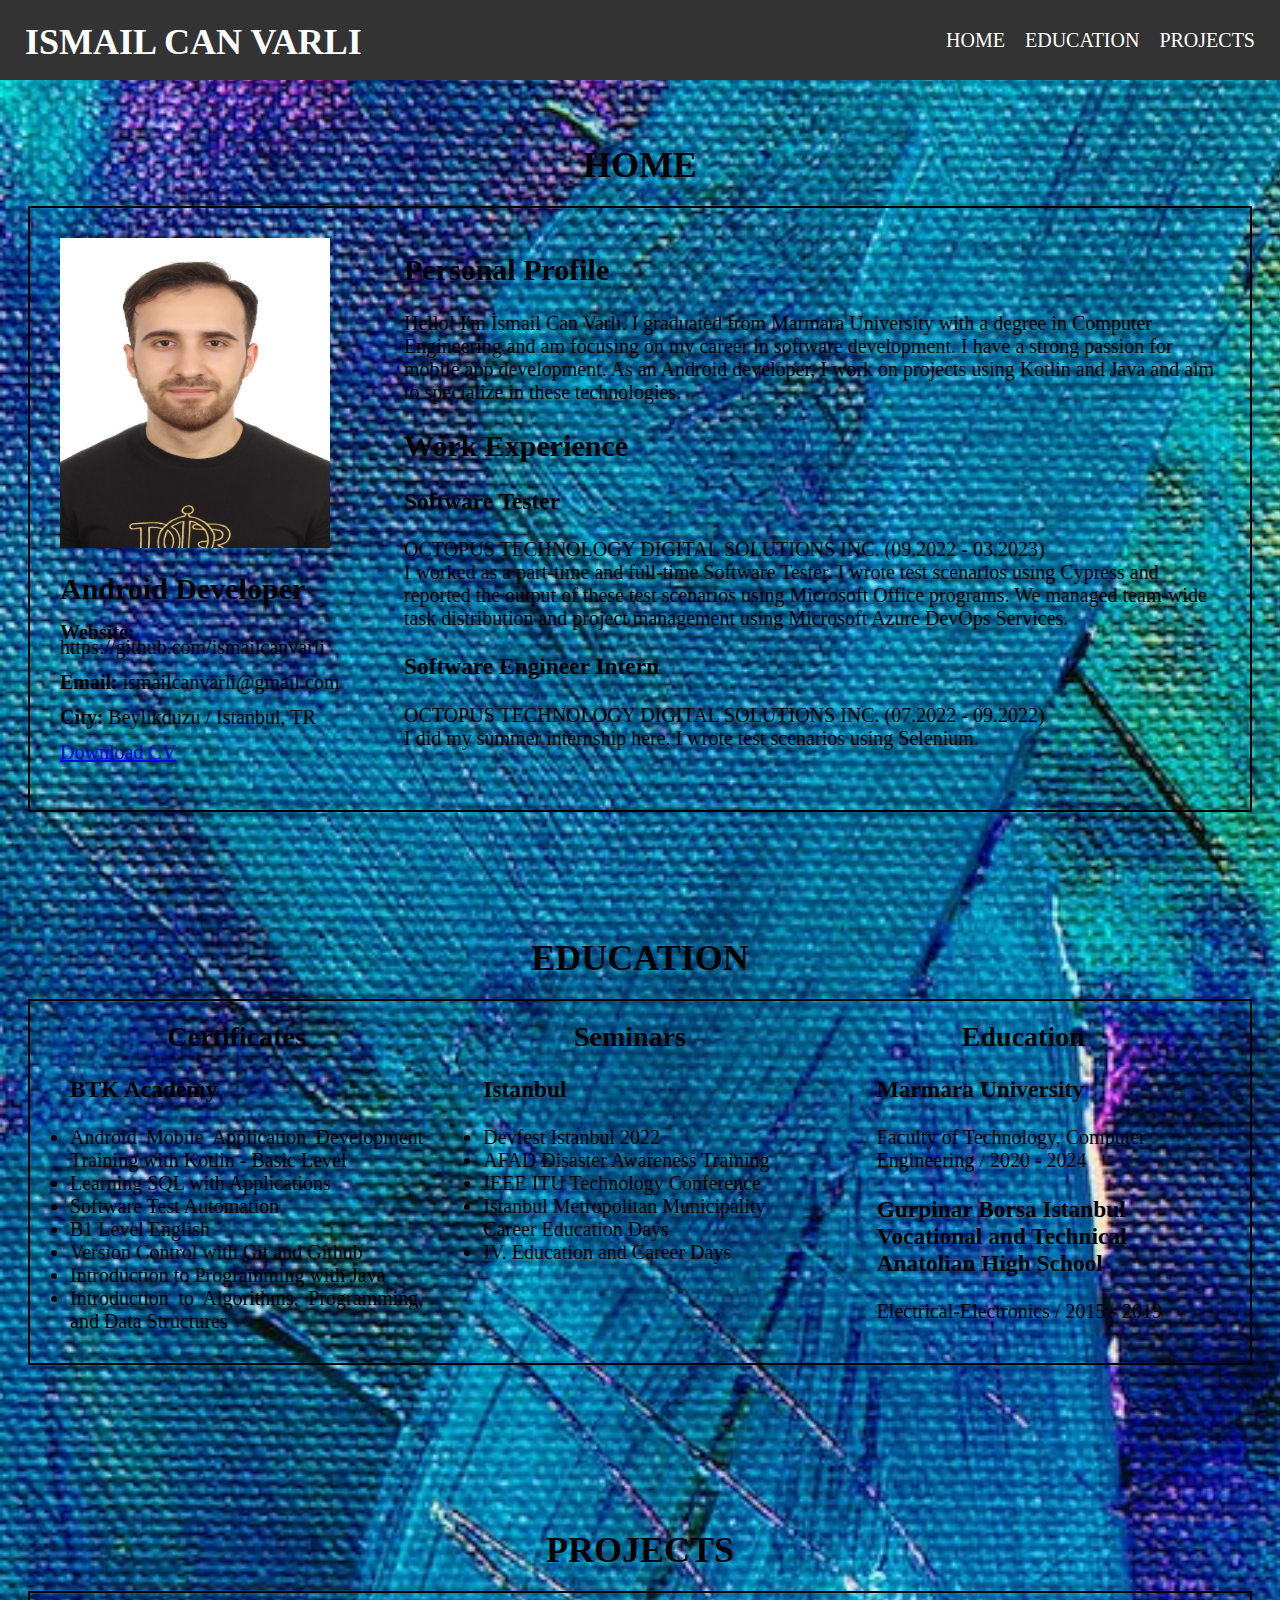
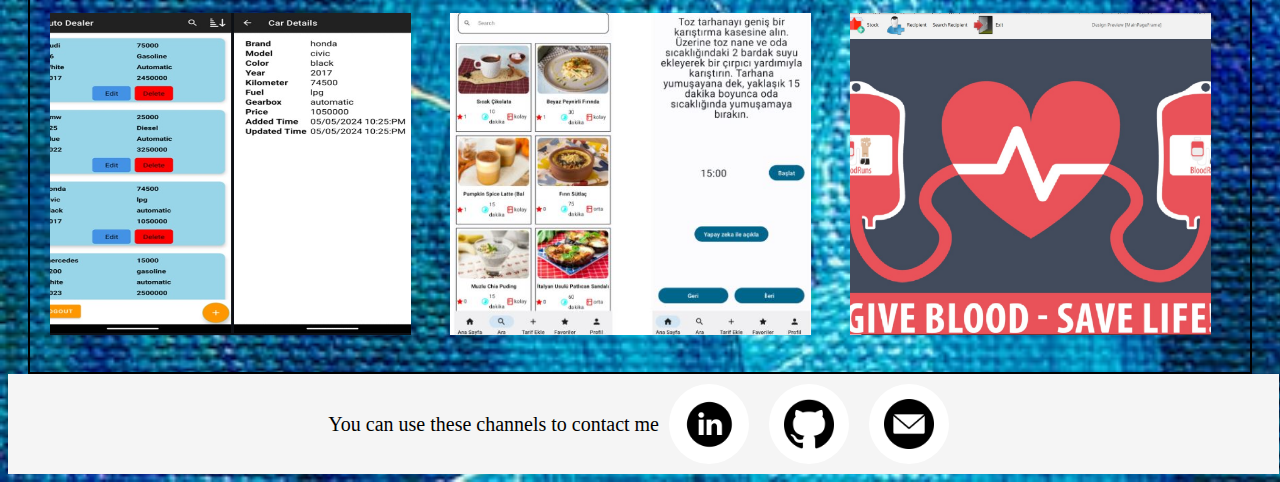
<file: index.html>
<!DOCTYPE html>
<html lang="en">

<head>
    <meta charset="UTF-8">
    <meta http-equiv="X-UA-Compatible" content="IE=edge">
    <meta name="viewport" content="width=device-width, initial-scale=1.0">
    <link rel="stylesheet" href="/css/style.css">
    <script src="js/script.js"></script>
    <title>Web Page</title>
</head>


<body>
    <header>
        <nav>
            <div class="logo">
                <h1>ISMAIL CAN VARLI</h1>
            </div>
            <ul>
                <li><a href="#home">HOME</a></li>
                <li><a href="#education">EDUCATION</a></li>
                <li><a href="#project">PROJECTS</a></li>
            </ul>
        </nav>
    </header>
    <main>
        <section id="home" class="section">
            <h1>HOME</h1>
            <div class="flex-container">
                <div class="side-container">
                    <div class="photo-container">
                        <img src="images/profilePhoto.JPG" width="270" height="310">
                    </div>
                    <div class="information-container">
                        <h2>Android Developer</h2>
                        <p><strong>Website:</strong> <span>https://github.com/ismailcanvarli</span></p>
                        <p><strong>Email:</strong> <span>ismailcanvarli@gmail.com</span></p>
                        <p><strong>City:</strong> <span>Beylikduzu / Istanbul, TR</span></p>
                        <!-- CV indirme linki eklendi -->
                        <p><a href="path/to/yourCV.pdf" download>Download CV</a></p>
                    </div>
                </div>
                <div class="content-container">
                    <h2>Personal Profile</h2>
                    <p>Hello! I'm İsmail Can Varlı.
                        I graduated from Marmara University with a degree in Computer Engineering and
                        am focusing on my career in software development. I have a strong passion
                        for mobile app development. As an Android developer, I work on projects using
                        Kotlin and Java and aim to specialize in these technologies.</p>
                    <h2>Work Experience</h2>
                    <h3>Software Tester</h3>
                    <p>OCTOPUS TECHNOLOGY DIGITAL SOLUTIONS INC. (09.2022 - 03.2023) <br>
                        I worked as a part-time and full-time Software Tester.
                        I wrote test scenarios using Cypress and reported the output of these test scenarios using
                        Microsoft Office programs.
                        We managed team-wide task distribution and project management using Microsoft Azure DevOps
                        Services.
                    </p>
                    <h3>Software Engineer Intern</h3>
                    <p>OCTOPUS TECHNOLOGY DIGITAL SOLUTIONS INC. (07.2022 - 09.2022) <br>
                        I did my summer internship here. I wrote test scenarios using Selenium.
                    </p>
                </div>
            </div>
        </section>

        <section id="education" class="section">
            <h1>EDUCATION</h1>
            <div class="flex-container">
                <div class="left-container">
                    <h1>Certificates</h1>
                    <ul>
                        <h3>BTK Academy</h3>
                        <li>Android Mobile Application Development Training with Kotlin - Basic Level</li>
                        <li>Learning SQL with Applications</li>
                        <li>Software Test Automation</li>
                        <li>B1 Level English</li>
                        <li>Version Control with Git and Github</li>
                        <li>Introduction to Programming with Java</li>
                        <li>Introduction to Algorithms, Programming, and Data Structures</li>
                    </ul>
                </div>
                <div class="middle-container">
                    <h1>Seminars</h1>
                    <ul>
                        <h3>Istanbul</h3>
                        <li>Devfest Istanbul 2022</li>
                        <li>AFAD Disaster Awareness Training</li>
                        <li>IEEE ITU Technology Conference</li>
                        <li>Istanbul Metropolitan Municipality Career Education Days</li>
                        <li>IV. Education and Career Days</li>
                    </ul>
                </div>
                <div class="right-container">
                    <h1>Education</h1>
                    <ul>
                        <h3>Marmara University</h3>
                        <p>Faculty of Technology, Computer Engineering / 2020 - 2024</p>
                        <h3>Gurpinar Borsa Istanbul Vocational and Technical Anatolian High School</h3>
                        <p>Electrical-Electronics / 2015 - 2019</p>
                    </ul>
                </div>
            </div>
        </section>

        <section id="project" class="section"></section>
        <h1>PROJECTS</h1>
        <div class="flex-container">
            <div class="grid">
                <div class="img-wrapper" onclick="location.href='https://github.com/ismailcanvarli/AutoDealerApp';"
                    style="cursor:pointer;">
                    <img class="zoom blur" src="images/auto_dealer_app.jpg">
                    <div class="content fade">
                        <h2>Auto Dealer App</h2>
                        <p>This is a car dealership application I developed. I used Android Studio, Java, Firebase for
                            authentication, and SQLite for the database.</p>
                    </div>
                </div>

                <div class="img-wrapper" onclick="location.href='https://github.com/ismailcanvarli/CookingApp';"
                    style="cursor:pointer;">
                    <img class="zoom blur" src="images/cooking_app.jpg">
                    <div class="content fade">
                        <h2>Cooking App</h2>
                        <p>This is a cooking recipe application I developed. It was built using Android Studio, Kotlin,
                            and Jetpack Compose. Other technologies used include Retrofit, Coil, Dagger - Hilt, and the
                            MVVM architecture.</p>
                    </div>
                </div>

                <div class="img-wrapper"
                    onclick="location.href='https://github.com/ismailcanvarli/BloodBankManagementSystem';"
                    style="cursor:pointer;">
                    <img class="zoom blur" src="images/bloodBankManagement.jpg">
                    <div class="content fade">
                        <h2>Blood Bank Management System</h2>
                        <p>In this project, I developed a blood bank management system using Java and MySQL.</p>
                    </div>
                </div>

            </div>
        </div>
        </section>

    </main>

    <footer>
        <div class="footer-container">
            <div class="footer-icons">
                <p>You can use these channels to contact me</p>
                <a href="https://www.linkedin.com/in/ismailcanvarli/">
                    <div class="icon-container">
                        <img src="images/linkedinCircleLogo.png" alt="Linkedin">
                    </div>
                </a>
                <a href="https://github.com/ismailcanvarli">
                    <div class="icon-container">
                        <img src="images/gitHubCircleLogo.png" alt="Github">
                    </div>
                </a>
                <a href="mailto:ismailcanvarli@gmail.com">
                    <div class="icon-container">
                        <img src="images/mailCircleLogo.png" alt="Mail">
                    </div>
                </a>
            </div>
        </div>
    </footer>

</body>

</html>
</file>
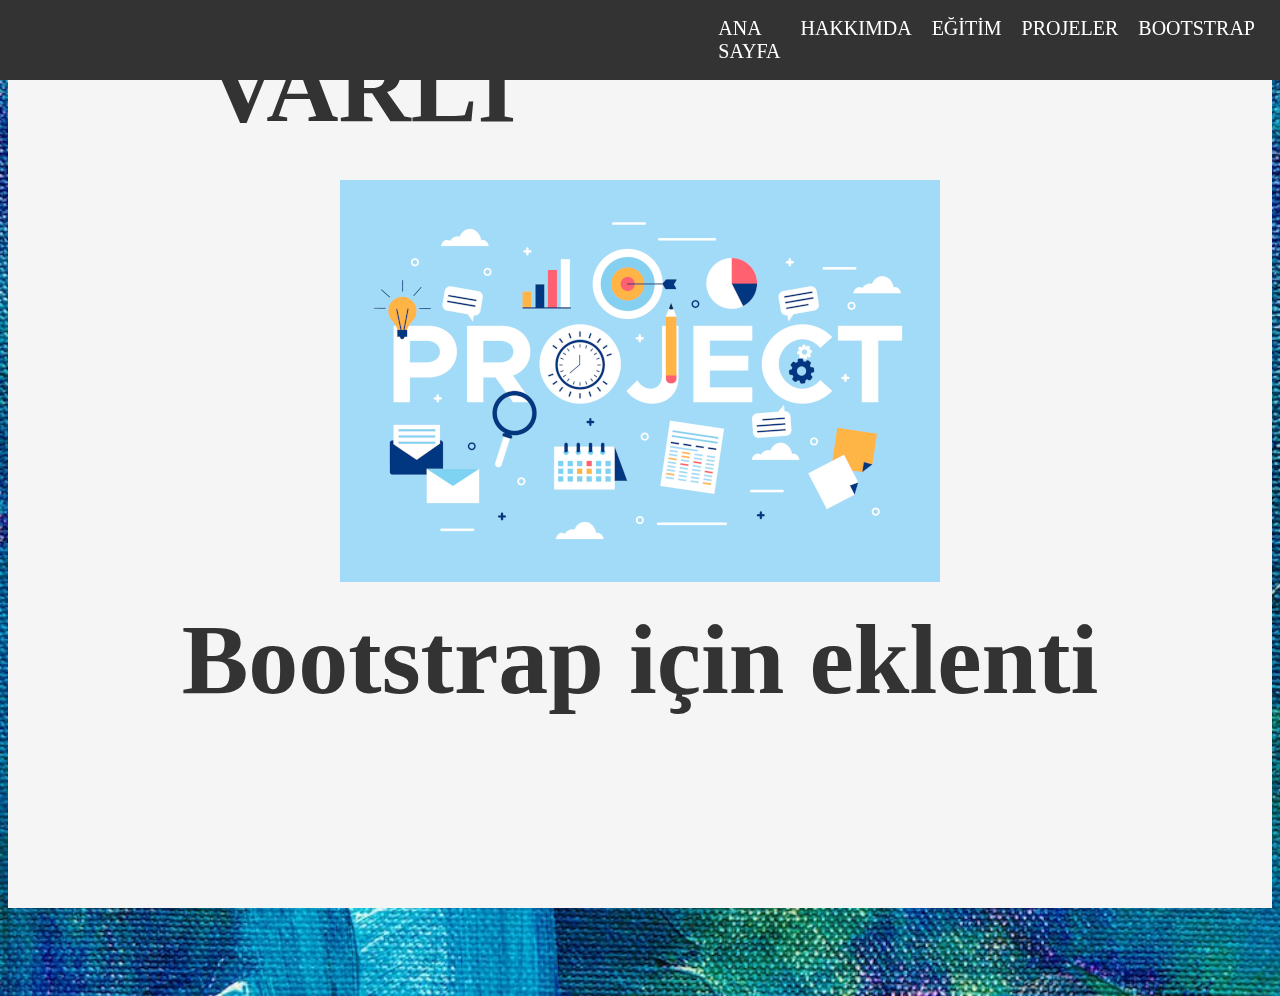
<file: bootstrap.html>
<!DOCTYPE html>
<html lang="en">
<head>
    <meta charset="UTF-8">
    <meta http-equiv="X-UA-Compatible" content="IE=edge">
    <meta name="viewport" content="width=device-width, initial-scale=1.0">
    <link rel="stylesheet" href="style.css">
    <script src="script.js"></script>
    <title>Bootstrap</title>
    <style>
		.container {
			display: flex;
			flex-direction: column;
			align-items: center;
			justify-content: center;
			height: 100vh;
			background-color: #f5f5f5;
		}

		h1 {
			font-size: 5em;
			margin-top: 0;
			text-align: center;
			color: #333;
		}

		img {
			max-width: 100%;
			height: auto;
			margin-bottom: 1em;
		}
	</style>
</head>
<body>
    <!--Bootstrap ekleme ödevi için oluşturuldu. İlerleyen zamanda bu sayfayı çıkartabilirim.-->
    <header>
        <nav>
            <div class="logo">
                <h1>İsmail Can VARLI</h1>
            </div>
            <ul>
                <li><a href="./index.html#homepage">ANA SAYFA</a></li>
                <li><a href="./index.html#aboutme">HAKKIMDA</a></li>
                <li><a href="./index.html#education">EĞİTİM</a></li>
                <li><a href="./index.html#project">PROJELER</a></li>
                <li><a href="./bootstrap.html" class="sub-link">BOOTSTRAP</a></li>
            </ul>
        </nav>
    </header>

    <div class="container">
		<img src="images/projectPicture.jpg" alt="Savaş Resmi">
		<h1>Bootstrap için eklenti</h1>
	</div>

    
</body>
</html>
</file>
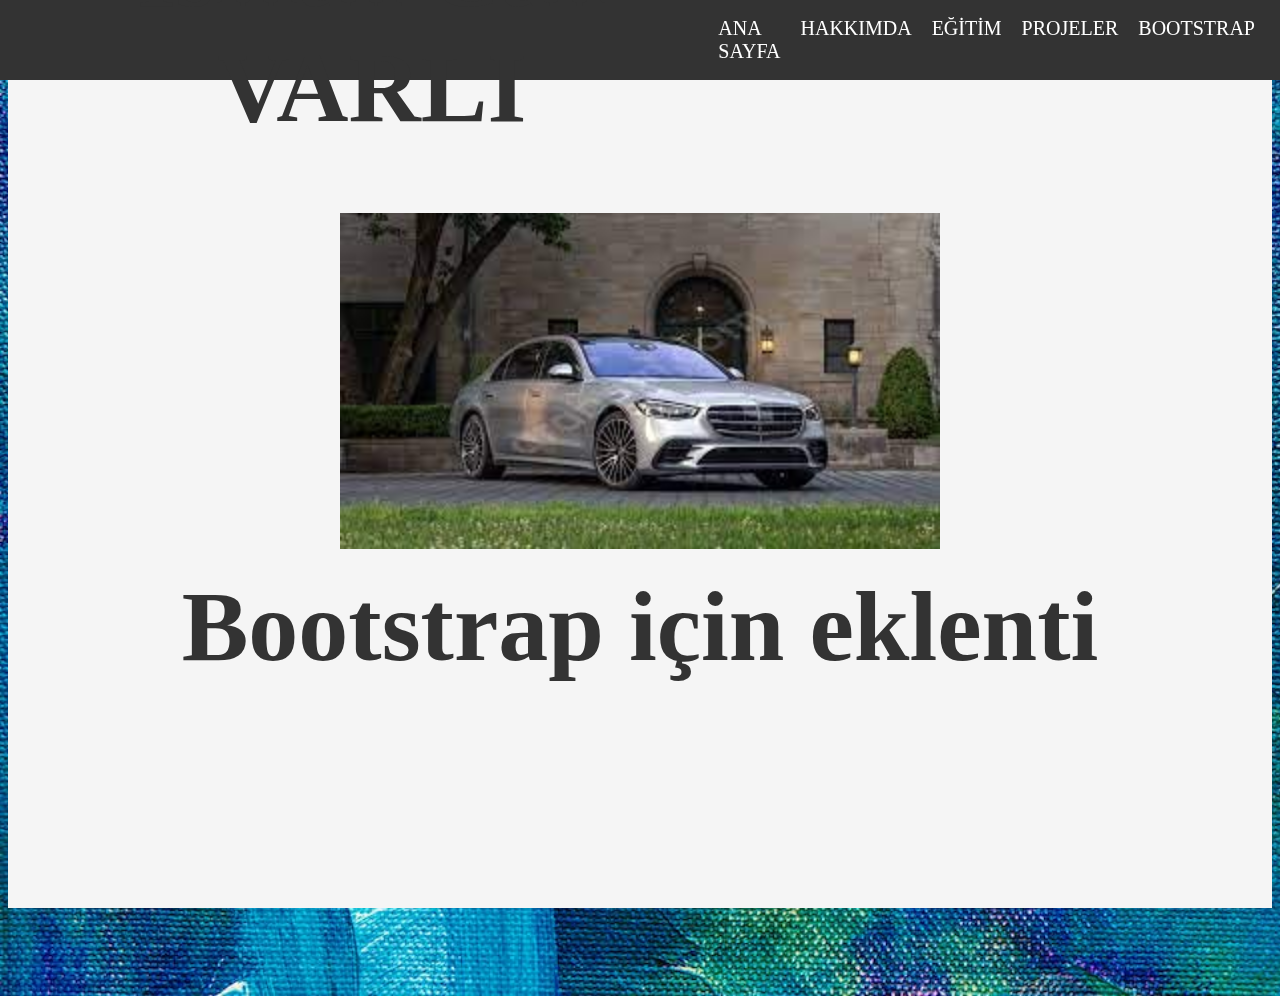
<file: codes/bootstrap.html>
<!DOCTYPE html>
<html lang="en">
<head>
    <meta charset="UTF-8">
    <meta http-equiv="X-UA-Compatible" content="IE=edge">
    <meta name="viewport" content="width=device-width, initial-scale=1.0">
    <link rel="stylesheet" href="/css/style.css">
    <script src=""></script>
    <title>Bootstrap</title>
    <style>
		.container {
			display: flex;
			flex-direction: column;
			align-items: center;
			justify-content: center;
			height: 100vh;
			background-color: #f5f5f5;
		}

		h1 {
			font-size: 5em;
			margin-top: 0;
			text-align: center;
			color: #333;
		}

		img {
			max-width: 100%;
			height: auto;
			margin-bottom: 1em;
		}
	</style>
</head>
<body>
    <!--Bootstrap ekleme ödevi için oluşturuldu. İlerleyen zamanda bu sayfayı çıkartabilirim.-->
    <header>
        <nav>
            <div class="logo">
                <h1>İsmail Can VARLI</h1>
            </div>
            <ul>
                <li><a href="/index.html#homepage">ANA SAYFA</a></li>
                <li><a href="/index.html#aboutme">HAKKIMDA</a></li>
                <li><a href="/index.html#education">EĞİTİM</a></li>
                <li><a href="/index.html#project">PROJELER</a></li>
                <li><a href="/bootstrap.html" class="sub-link">BOOTSTRAP</a></li>
            </ul>
        </nav>
    </header>

    <div class="container">
		<img src="/images/mercedes.jpg" alt="Savaş Resmi" width="600" height="800">
		<h1>Bootstrap için eklenti</h1>
	</div>

    
</body>
</html>
</file>
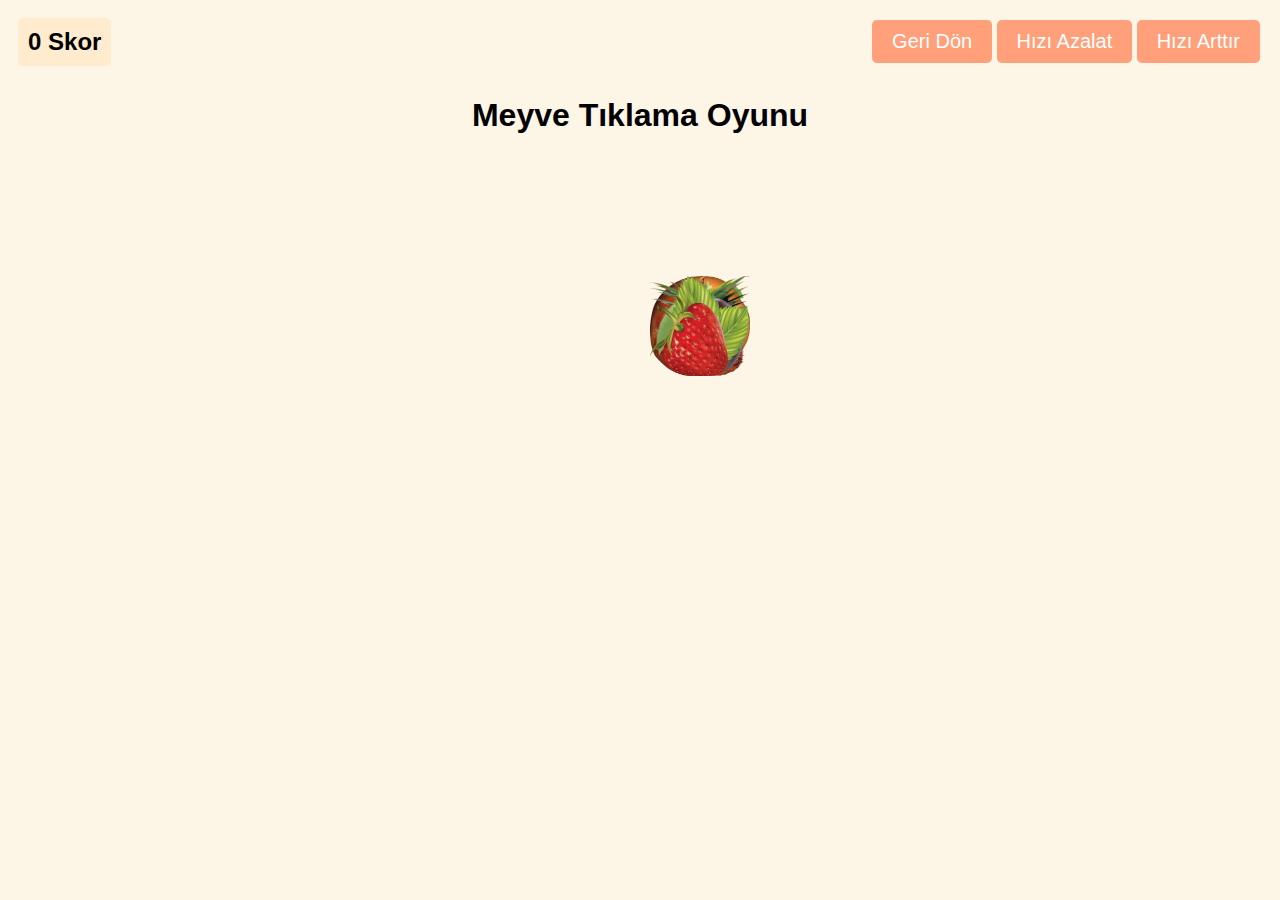
<file: codes/game.html>
<!DOCTYPE html>
<html>
  <head>
    <title>Fruit Clicker Game</title>
    <link rel="stylesheet" type="text/css" href="../css/gameStyle.css">
  </head>
  <body>
    <div class="score-container">
      <span id="score">0</span>
      <span>Skor</span>
    </div>
    <div class="game-container">
      <h1>Meyve Tıklama  Oyunu</h1>
      <div class="fruits-container">
        <img class="fruit" src="/images/fruits/apple.png" alt="apple" width="100" height="100">
        <img class="fruit" src="/images/fruits/peach.png" alt="peach" width="100" height="100">
        <img class="fruit" src="/images/fruits/pineapple.png" alt="pineapple" width="100" height="100">
        <img class="fruit" src="/images/fruits/plum.png" alt="plum" width="100" height="100">
        <img class="fruit" src="/images/fruits/strawberry.png" alt="strawberry" width="100" height="100">
      </div>
    </div>
    <div class="button-container">
      <button onclick="window.location.href='../index.html'">Geri Dön</button>
      <button id="increase-speed-button">Hızı Azalat</button>
      <button id="reduce-speed-button">Hızı Arttır</button>
    </div>
    <script src="../js/gameScript.js"></script>
  </body>
</html>
</file>
<file: css/style.css>
/************ Navbar kısmı ************/
header {
  width: 100%;
}

nav {
  display: flex;
  justify-content: space-between;
  margin-bottom: 20px;
  align-items: center;
  background-color: #333;
  color: #fff;
  padding: 5px;
  position: fixed;
  height: 70px;
  top: 0;
  left: 0;
  right: 0;
  z-index: 1;
}

nav ul {
  display: flex;
  margin: 0;
  padding: 0;
}

nav li {
  margin-right: 20px;
  list-style: none;
}

nav li a {
  color: #fff;
  text-decoration: none;
  font-size: 20px;
}

nav li a:hover {
  color: deepskyblue;
  cursor: pointer;
}

.logo {
  font: bold 25px;
  padding-left: 20px;

}

/************ Navbar kısmı burada bitiyor. ************/

/************ Sayfanın genel body kısmı burada başlıyor. ************/

body {
  position: relative;
  padding-bottom: 80px;
  background-image: url("../images/backgroundImage.jpeg");
  background-repeat: no-repeat;
  background-size: cover;
  font-size: 20px;
}

main {
  margin-top: 80px;
  /* nav etiketinin yüksekliği */
}


/************ Section kısmı burada başlıyor. ************/
.section {
  padding: 40px 0;
  /* Bu boyuna aradaki mesafe için veriliyor.*/
  top: 0;
  left: 0;
  right: 0;

}

.flex-container {
  display: flex;
  justify-content: space-between;
  align-items: flex-start;
  margin: 20px;
  border: 2px solid #000;
  padding: 20px;
  box-sizing: border-box;
}

h1 {
  font-size: 36px;
  margin-bottom: 20px;
  text-align: center;
}

/************ Ana sayfa kısmı burada başlıyor. ************/
.homepage-content {
  display: flex;
  flex-direction: column;
  align-items: center;
  justify-content: center;
}

.download-btn {
  display: inline-block;
  padding: 10px 20px;
  border: 2px solid #000;
  border-radius: 5px;
  font-size: 16px;
  color: #000;
  text-decoration: none;
  transition: all 0.3s ease-in-out;
}

.download-btn:hover {
  background-color: #000;
  color: #fff;
}

.btn-wrapper {
  margin-top: 20px;
}

/************ Anasayfa kısmı burada bitiyor. ************/


/* Bu side-container, photo-container, information-container ve content-container
kısmı hakkımda kısmı için yapıldı.*/
.side-container {
  display: flex;
  flex-direction: column;
  justify-content: flex-start;
  width: 25%;
  margin: 10px;
}

.photo-container {
  max-width: 100%;
}

.information-container {
  line-height: 0.75;
}

.content-container {
  width: 70%;
}

/************ Bu kısıma kadar about me kısmı ************/


/************ Bu kısım education kısmı ************/
.right-container h1,
.middle-container h1,
.left-container h1 {
  font-size: 28px;
  margin-bottom: 10px;
  text-align: center;
  margin-top: 0;
}

.right-container,
.middle-container,
.left-container {
  flex-basis: 40%;
  margin-right: 20px;
  max-width: 450px;
  max-height: 600px;
  overflow: hidden;
}

.left-container ul {
  font-size: 20px;
  text-align: justify;
  margin-top: 10px;
  margin-bottom: 10px;
  padding-left: 20px;
  list-style-type: disc;
}

/* Responsive stiller */
@media (max-width: 768px) {
  .flex-container {
    flex-wrap: wrap;
  }

  .right-container,
  .middle-container,
  .left-container {
    flex-basis: 100%;
    margin-right: 0;
    margin-bottom: 20px;
  }

}

/************ Bu kısıma kadar education kısmı ************/

/************ Projeler kısmına hover effecti eklemek ************/
.grid {
  display: grid;
  grid-template-columns: repeat(3, 1fr);
  grid-gap: 20px;
}

.img-wrapper {
  position: relative;
  overflow: hidden;
  width: 100%;
}

.img-wrapper>img {
  display: block;
  width: 95%;
  height: 95%;
  object-fit: cover;
  object-position: center;
}

.img-wrapper>.content {
  position: absolute;
  inset: 0;
  font-size: 2rem;
  padding: 1rem;
  background: rgba(255, 255, 255, .4);
  display: flex;
  justify-content: center;
  align-items: center;
}

.img-wrapper>img,
.img-wrapper>.content {
  transition: 200ms ease-in-out;
}

.img-wrapper:hover>img.blur {
  filter: blur(5px);
}

.img-wrapper:hover>img.gray {
  filter: grayscale(1);
}

.img-wrapper:hover>img.zoom {
  transform: scale(1.1);
}

.img-wrapper>.content.fade {
  opacity: 0;
}

.img-wrapper:hover>.content.fade {
  opacity: 1;
}

.content {
  position: relative;
}

.content h2 {
  font-size: 24px;
  margin-bottom: 10px;
  position: absolute;
  top: 0;
  left: 0;
  width: 100%;
  background-color: rgba(255, 255, 255, 0.8);
  padding: 10px;
}

.content p {
  font-size: 20px;
  margin-top: 50px;
}


/************ Footer kısmı burada başlıyor.************/

.footer-container {
  display: flex;
  flex-direction: column;
  justify-content: center;
  align-items: center;
  background-color: #f5f5f5;
  padding: 10px;
  width: 99%;
  height: 80px;
  position: absolute;
  bottom: 0;
}

.footer-icons-text {
  font-size: 25px;
  color: #000;
  margin: 0 50px 0 0;
}

.footer-icons {
  display: flex;
  flex-direction: row;
  justify-content: center;
  align-items: center;
  margin: 10px 0;
}

.icon-container {
  display: flex;
  justify-content: center;
  align-items: center;
  width: 80px;
  height: 80px;
  border-radius: 50%;
  margin: 0 10px;
  background-color: #ffffff;
  transition: background-color 0.3s ease-in-out;
}

/* Footer'daki iconların üstüne fare geldiğinde renk geğiştiriyor. */
.icon-container:hover {
  background-color: #2ecc71;
  /* Yeşil renk olarak değiştir */
}

.icon-container img {
  width: 50px;
  height: 50px;
}

.icon-container:hover img {
  filter: invert(100%);
  /* Logonun rengini ters çevir */
}

/************ Footer kısmı burada bitiyor ************/
</file>
<file: style.css>
/************ Header navbar kısmı ************/

nav {
  display: flex;
  justify-content: space-between;
  align-items: center;
  background-color: #333;
  color: #fff;
  padding: 5px;
  position: fixed;
  height: 70px;
  top: 0;
  left: 0;
  right: 0;
  z-index: 1;
}

nav ul {
  display: flex;
  margin: 0;
  padding: 0;
}

nav li {
  margin-right: 20px;
  list-style: none;
}

nav li a {
  color: #fff;
  text-decoration: none;
  font-size: 20px;
}

nav li a:hover {
  color: deepskyblue;
  cursor: pointer;
}

.logo {
  font: bold 25px;
}
/************ Navbar kısmı burada bitiyor. ************/


/************ Sayfanın body kısmı burada başlıyor. ************/

body {
  position: relative;
  padding-bottom: 80px;
  background-image: url("images/backgroundImage.jpeg");
  background-repeat: no-repeat;
  background-size: cover;
  font-size: 20px;
}

.section {
  padding: 80px 0;
  margin: 0 auto;
  max-width: 1400px;
}

.flex-container {
  display: flex;
  justify-content: space-between;
  align-items: flex-start;
  margin: 20px;
  border: 2px solid #000;
  padding: 20px;
  box-sizing: border-box;
}

h1 {
  font-size: 36px;
  margin-bottom: 20px;
  text-align: center;
}

/************ Ana sayfa kısmı burada başlıyor. ************/
.homepage-content {
  display: flex;
  flex-direction: column;
  align-items: center;
  justify-content: center;
}

.download-btn {
  display: inline-block;
  padding: 10px 20px;
  border: 2px solid #000;
  border-radius: 5px;
  font-size: 16px;
  color: #000;
  text-decoration: none;
  transition: all 0.3s ease-in-out;
}

.download-btn:hover {
  background-color: #000;
  color: #fff;
}

.btn-wrapper {
  margin-top: 20px;
}
/************ Anasayfa kısmı burada bitiyor. ************/


/* Bu side-container, photo-container, information-container ve content-container
kısmı hakkımda kısmı için yapıldı.*/
.side-container {
  display: flex;
  flex-direction: column;
  justify-content: flex-start;
  width: 25%;
  margin: 10px;
}

.photo-container {
  max-width: 100%;
}

.information-container {
  line-height: 0.75;
}

.content-container {
  width: 70%;
}
/************ Bu kısıma kadar about me kısmı ************/


/************ Bu kısım education kısmı ************/
.right-container h1,
.middle-container h1,
.left-container h1 {
  font-size: 28px;
  margin-bottom: 10px;
  text-align: center;
  margin-top: 0;
}

.right-container,
.middle-container,
.left-container {
  flex-basis: 40%;
  margin-right: 20px;
  max-width: 450px;
  max-height: 600px;
  overflow: hidden;
}

.left-container ul {
  font-size: 20px;
  text-align: justify;
  margin-top: 10px;
  margin-bottom: 10px;
  padding-left: 20px;
  list-style-type: disc;
}

/* Responsive stiller */
@media (max-width: 768px) {
  .flex-container {
    flex-wrap: wrap;
  }

  .right-container,
  .middle-container,
  .left-container {
    flex-basis: 100%;
    margin-right: 0;
    margin-bottom: 20px;
  }

}

/************ Bu kısıma kadar education kısmı ************/

/************ Projeler kısmına hover effecti eklemek ************/
.grid {
  display: grid;
  grid-template-columns: repeat(3, 1fr);
  grid-gap: 20px;
}

.img-wrapper {
  position: relative;
  overflow: hidden;
  width: 100%;
}

.img-wrapper>img {
  display: block;
  width: 95%;
  height: 95%;
  object-fit: cover;
  object-position: center;
}

.img-wrapper>.content {
  position: absolute;
  inset: 0;
  font-size: 2rem;
  padding: 1rem;
  background: rgba(255, 255, 255, .4);
  display: flex;
  justify-content: center;
  align-items: center;
}

.img-wrapper>img,
.img-wrapper>.content {
  transition: 200ms ease-in-out;
}

.img-wrapper:hover>img.blur {
  filter: blur(5px);
}

.img-wrapper:hover>img.gray {
  filter: grayscale(1);
}

.img-wrapper:hover>img.zoom {
  transform: scale(1.1);
}

.img-wrapper>.content.fade {
  opacity: 0;
}

.img-wrapper:hover>.content.fade {
  opacity: 1;
}

.content {
  position: relative;
}

.content h2 {
  font-size: 24px;
  margin-bottom: 10px;
  position: absolute;
  top: 0;
  left: 0;
  width: 100%;
  background-color: rgba(255, 255, 255, 0.8);
  padding: 10px;
}

.content p {
  font-size: 20px;
  margin-top: 50px;
}


/************ Footer kısmı burada başlıyor.************/

.footer-container {
  display: flex;
  flex-direction: column;
  justify-content: center;
  align-items: center;
  background-color: #f5f5f5;
  padding: 10px;
  width: 99%;
  height: 80px;
  position: absolute;
  bottom: 0;
}

.footer-icons-text {
  font-size: 25px;
  color: #000;
  margin: 0 50px 0 0;
}

.footer-icons {
  display: flex;
  flex-direction: row;
  justify-content: center;
  align-items: center;
  margin: 10px 0;
}

.icon-container {
  display: flex;
  justify-content: center;
  align-items: center;
  width: 80px;
  height: 80px;
  border-radius: 50%;
  margin: 0 10px;
  background-color: #ffffff;
  transition: background-color 0.3s ease-in-out;
}

/* Footer'daki iconların üstüne fare geldiğinde renk geğiştiriyor. */
.icon-container:hover {
  background-color: #2ecc71;
  /* Yeşil renk olarak değiştir */
}

.icon-container img {
  width: 50px;
  height: 50px;
}

.icon-container:hover img {
  filter: invert(100%);
  /* Logonun rengini ters çevir */
}

/************ Footer kısmı burada bitiyor ************/
</file>
<file: css/gameStyle.css>
body {
    background-color: #FDF5E6;
    font-family: sans-serif;
  }
  
  .score-container {
    background-color: #FFEBCD;
    padding: 10px;
    margin: 10px;
    border-radius: 5px;
    text-align: center;
    font-size: 24px;
    font-weight: bold;
    display: inline-block;
  }
  
  .game-container {
    text-align: center;
    height: 600px;
  }
  
  .fruits-container {
    margin-top: 50px;
    height: 500px;
    position: relative;
  }
  
  .fruit {
    margin: 10px;
    cursor: pointer;
    transition: transform 0.2s ease-in-out;
    position: absolute;
    top: -50px;
    left: 50%;
  }
  
  .fruit:hover {
    transform: scale(1.1);
  }

  .button-container {
    position: absolute;
    top: 20px;
    right: 20px;
  }
  
  .button-container button {
    background-color: #FFA07A;
    color: white;
    font-size: 20px;
    padding: 10px 20px;
    border: none;
    border-radius: 5px;
    cursor: pointer;
    transition: background-color 0.2s ease-in-out;
  }
  
  .button-container button:hover {
    background-color: #FF8C69;
  }
</file>
